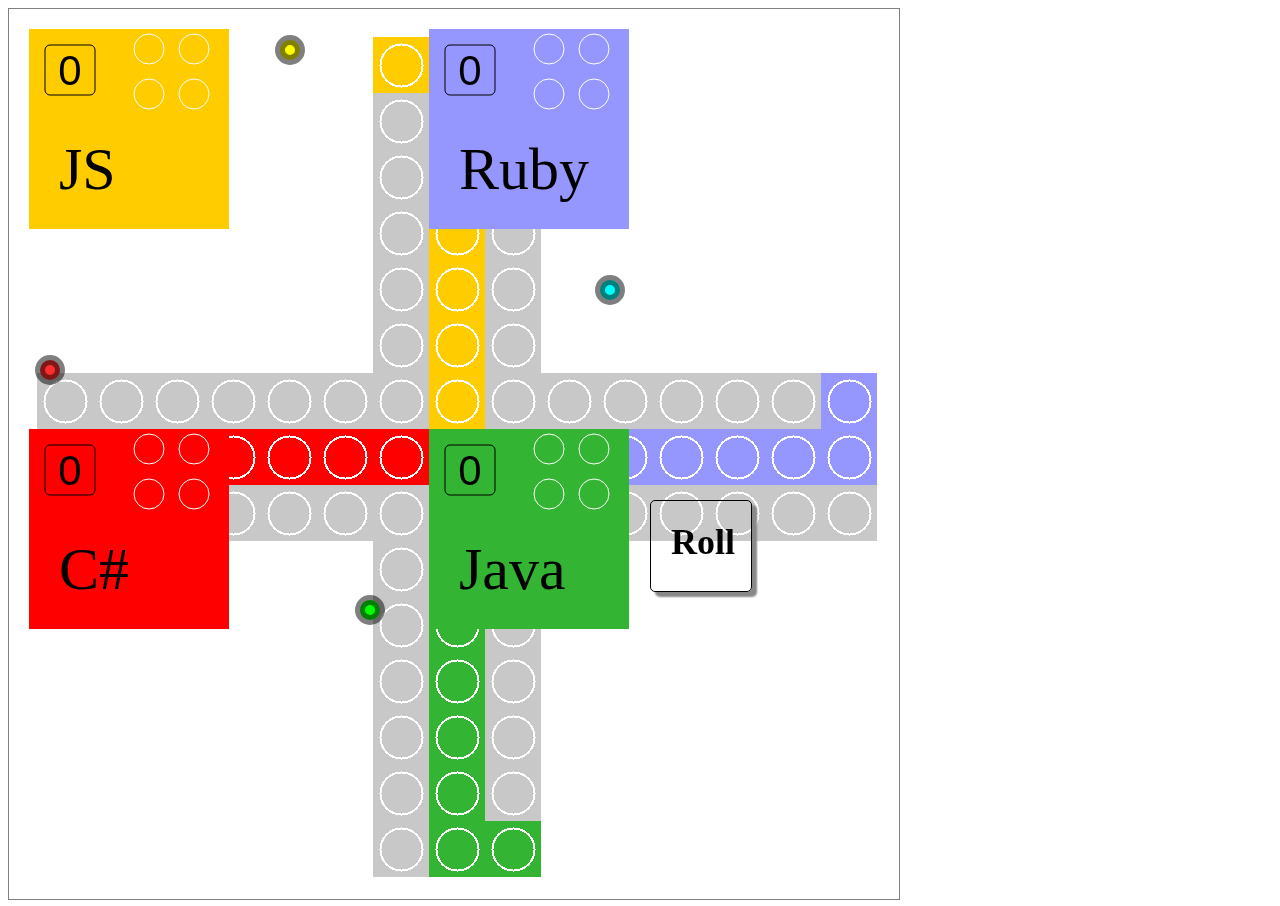
<file: index.html>
<!DOCTYPE html>
<html>
<head lang="en">
    <meta charset="UTF-8">
    <title></title>
    <link rel="stylesheet" href="styles/styles.css"/>
</head>
<body>
<!-- Form to enter the number of players - forwards to the game engine -->
<!-- canvas to hold the chosen grid, loaded by the engine -->
  <div id="playGround" style="display:none;">
        <div id="main">
            <canvas id="gameboard"></canvas>
        </div>
</div>

<div id="div-dice">
</div>

<!-- separate images with absolute position aligned with the cells of the grid - the tokens -->
<script src="libs/raphael-min.js"></script>
<script src="scripts/player.js"></script>
<script src="scripts/pawn.js"></script>
<script src="scripts/gameLogic.js"></script>
<script src="scripts/draw.js"></script>
<script src="scripts/engine.js"></script>
<script src="scripts/gameRun.js"></script>
</body>
</html>
</file>
<file: styles/styles.css>
#div-dice{
    position: absolute;
    left: 650px;
    top: 500px;
    width: 60px;
    height: 60px;
    border: 1px solid;
    font-weight: bold;
    box-shadow: 5px 5px 2px #888888;
    border-radius: 5px;
}

.gameover-div{
    position: absolute;
    left: 80px;
    top: 200px;
    width: 450px;
    height: 180px;
    font-size: 52px;
    font-weight: bold;
    background-color: white;
    border: 1px solid;
    border-radius: 10px;
    padding-left: 50px;
    padding-top: 20px;
}
</file>
